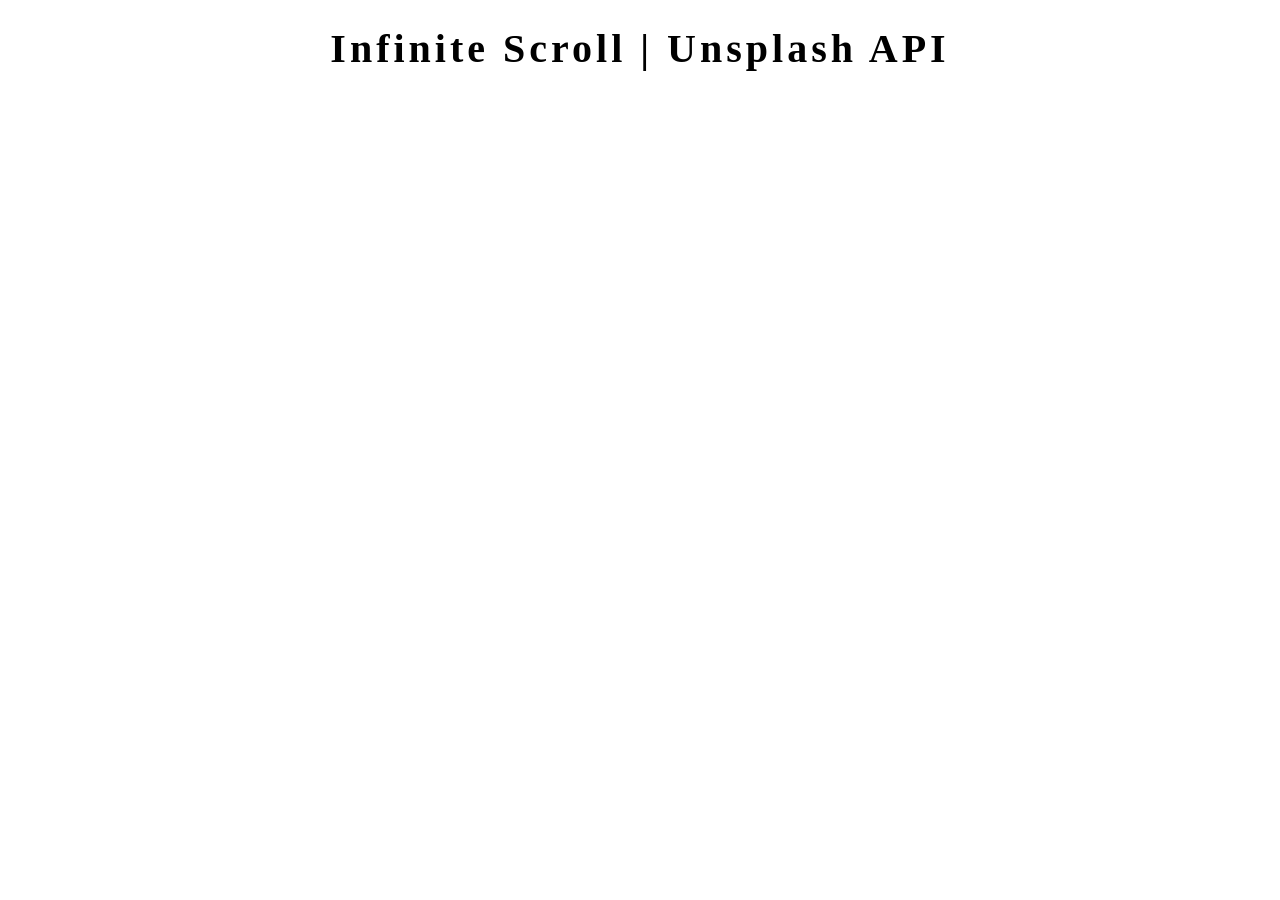
<file: API Infinite scroll/index.html>
<!DOCTYPE html>
<html lang="en">
<head>
    <meta charset="UTF-8">
    <meta name="viewport" content="width=device-width, initial-scale=1.0">
    <title>Infinite Scrolling</title>
    <link rel="stylesheet" href="style.css">
</head>
<body>
    <h1>Infinite Scroll | Unsplash API</h1>
    <div id="img-container" class="img-container"></div>
    <script src="script.js"></script>
</body>
</html>
</file>
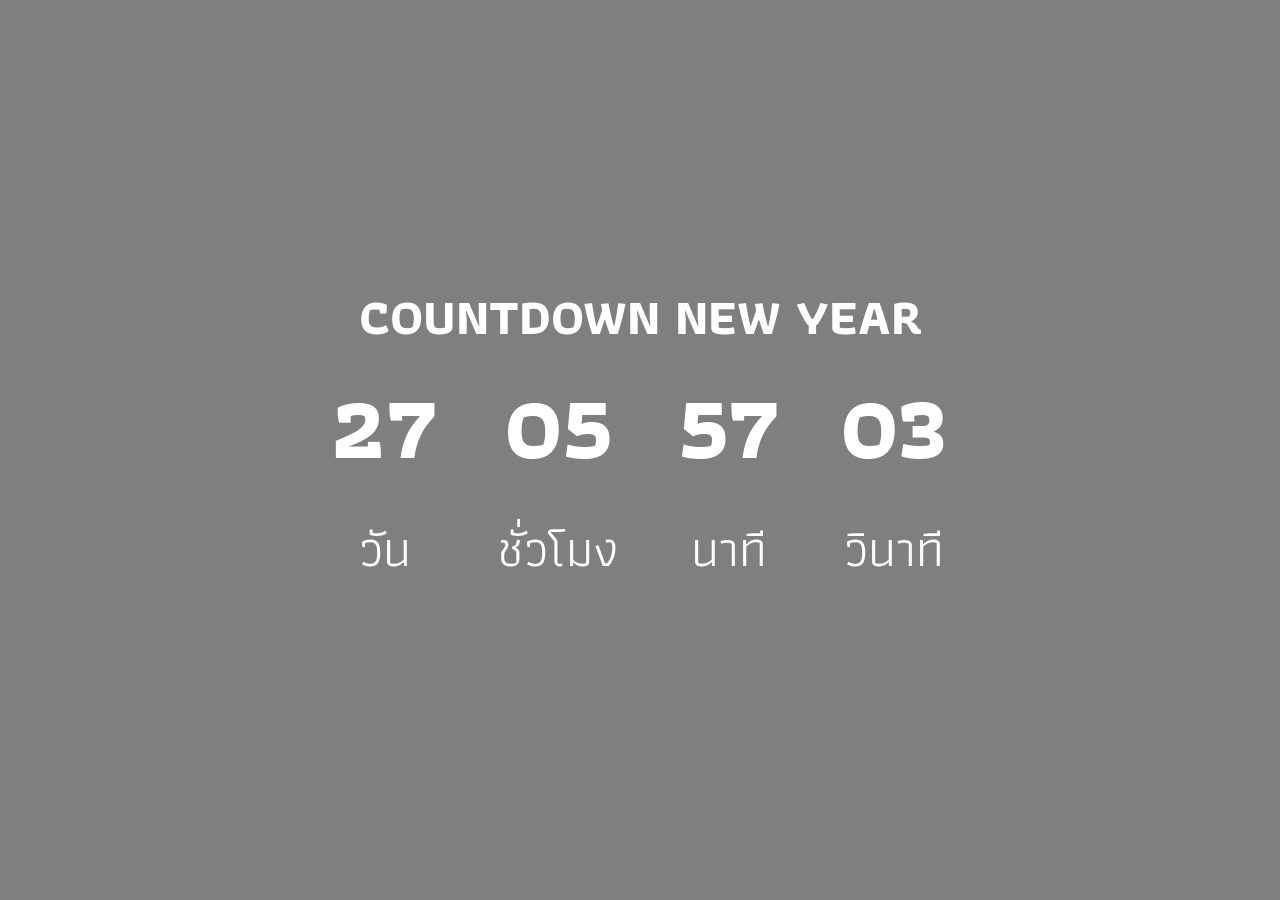
<file: CountDown ปีใหม่/index.html>
<!DOCTYPE html>
<html lang="en">
<head>
    <meta charset="UTF-8">
    <meta name="viewport" content="width=device-width, initial-scale=1.0">
    <title>COUNTDOWN 2027</title>
    <link rel="stylesheet" href="style.css">
</head>
<body>
        <h1>COUNTDOWN NEW YEAR  </h1>
        <div class="countdown" id="countdown">
            <div class="time">
                <h2 id="days">00</h2>
                <small>วัน</small>
            </div>
            <div class="time">
                <h2 id="hours">00</h2>
                <small>ชั่วโมง</small>
            </div>
            <div class="time">
                <h2 id="minutes">00</h2>
                <small>นาที</small>
            </div>
            <div class="time">
                <h2 id="seconds">00</h2>
                <small>วินาที</small>
            </div>
        </div>

    <script src="script.js"></script>
</body>
</html>
</file>
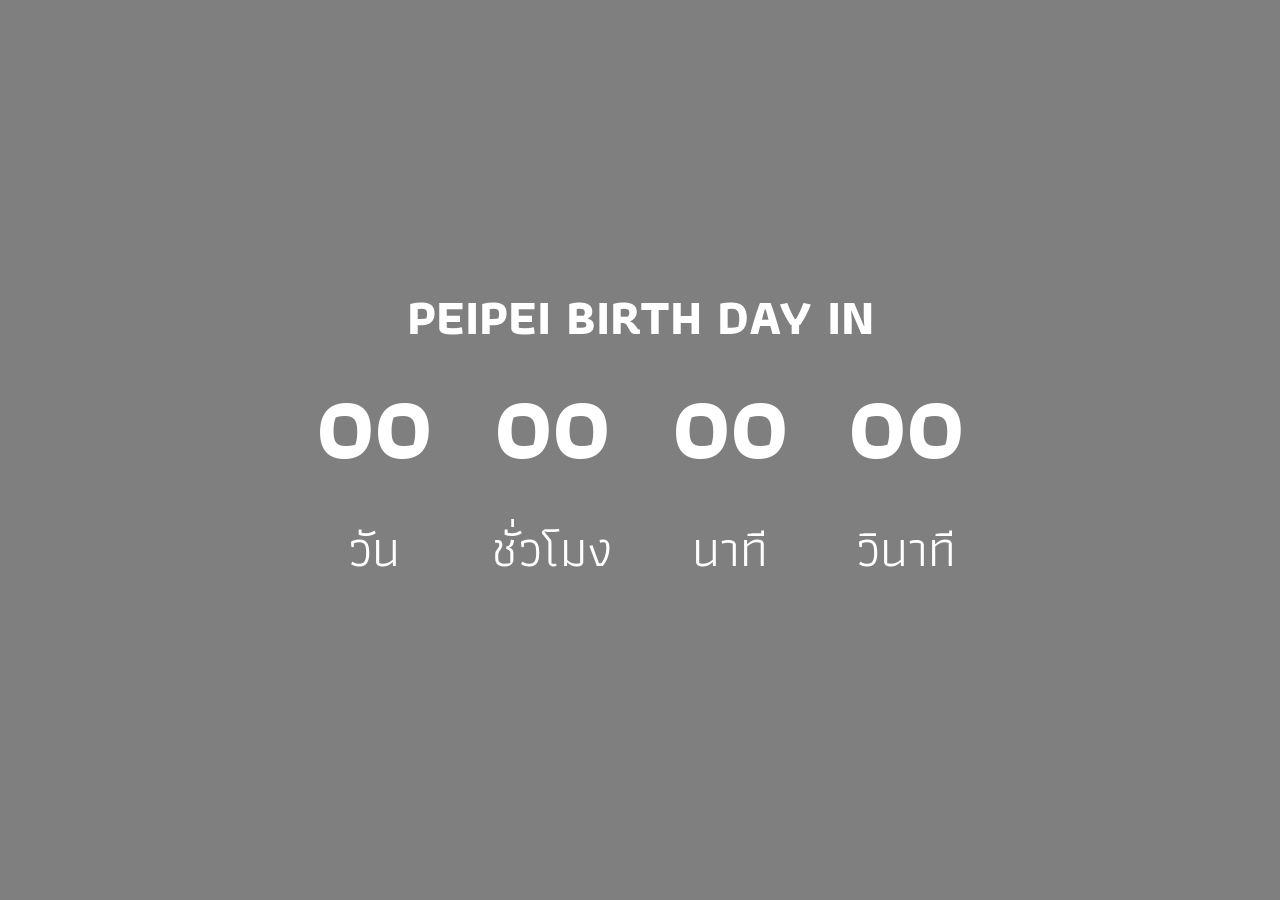
<file: Lightmode-Darkmode/index.html>
<!DOCTYPE html>
<html lang="en">
<head>
    <meta charset="UTF-8">
    <meta name="viewport" content="width=device-width, initial-scale=1.0">
    <title>COUNTDOWN 2027</title>
    <link rel="stylesheet" href="style.css">
</head>
<body>
        <h1>PEIPEI BIRTH DAY IN  </h1>
        <div class="countdown" id="countdown">
            <div class="time">
                <h2 id="days">00</h2>
                <small>วัน</small>
            </div>
            <div class="time">
                <h2 id="hours">00</h2>
                <small>ชั่วโมง</small>
            </div>
            <div class="time">
                <h2 id="minutes">00</h2>
                <small>นาที</small>
            </div>
            <div class="time">
                <h2 id="seconds">00</h2>
                <small>วินาที</small>
            </div>
        </div>

    <script src="script.js"></script>
</body>
</html>
</file>
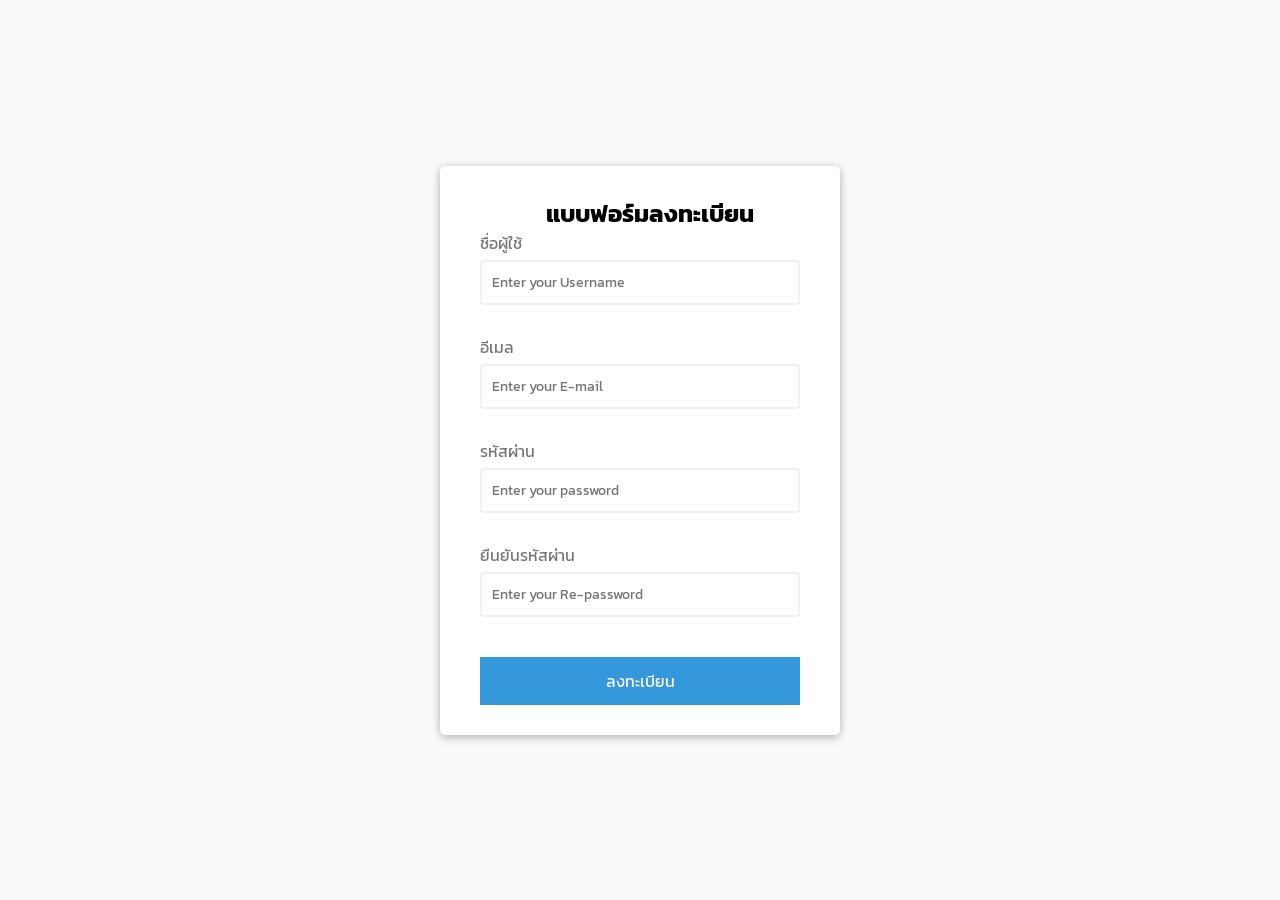
<file: ฟอร์มลงทะเบียน/index.html>
<!DOCTYPE html>
<html lang="en">
<head>
    <meta charset="UTF-8">
    <meta name="viewport" content="width=device-width, initial-scale=1.0">
    <title>Form Validation</title>
    <link rel="stylesheet" href="style.css">
</head>
<body>
    <div class="container">
        <form id="form" class="form">
            <h2>แบบฟอร์มลงทะเบียน</h2>
            <div class="form-control">
                <label for="username">ชื่อผู้ใช้</label>
                <input type="text "  id="username" placeholder="Enter your Username">
                <small>error message</small>
            </div>
            <div class="form-control">
                <label for="email">อีเมล</label>
                <input type="text" id="email" placeholder="Enter your E-mail">
                <small>error message</small>
            </div>
            <div class="form-control">
                <label for="password">รหัสผ่าน</label>
                <input type="password" id="password" placeholder="Enter your password">
                <small>error message</small>
            </div>
            <div class="form-control">
                <label for="password">ยืนยันรหัสผ่าน</label>
                <input type="password" id="re-password" placeholder="Enter your Re-password">
                <small>error message</small>
            </div>
            <button type="submit">ลงทะเบียน</button>
        </form>
    </div>

    <script src="script.js"></script>
</body>
</html>
</file>
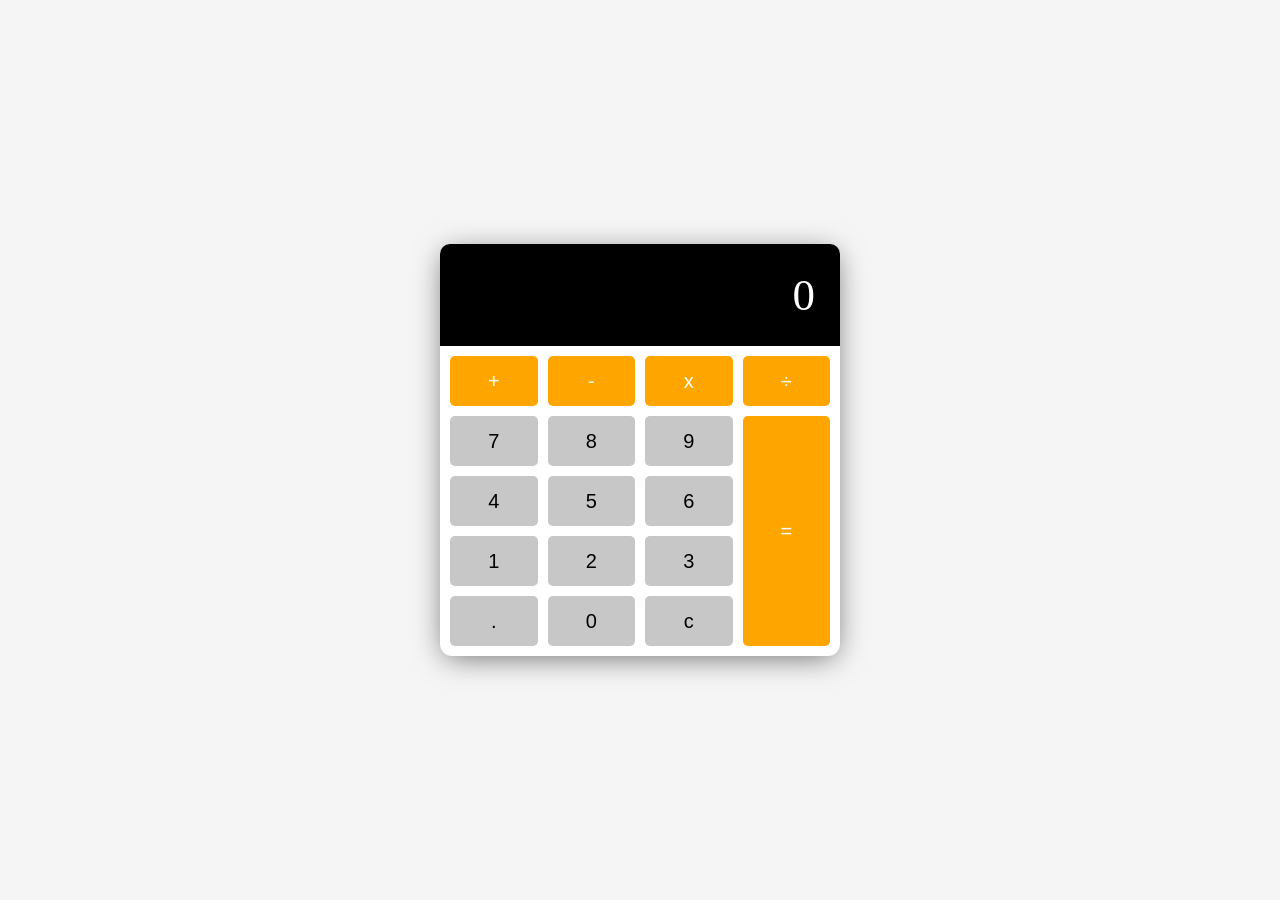
<file: เครื่องคิดเลข/index.html>
<!DOCTYPE html>
<html lang="en">
<head>
    <meta charset="UTF-8">
    <meta name="viewport" content="width=device-width, initial-scale=1.0">
    <title>เครื่องคิดเลข</title>
    <link rel="stylesheet" href="style.css">
</head>
<body>
    <div class="calculator">
        <div class="calculator-display">
            <h1>0</h1>
        </div>
        <div class="calculator-button">
            <button class="operator" value="+">+</button>
            <button class="operator" value="-">-</button>
            <button class="operator" value="*">x</button>
            <button class="operator" value="/">÷</button>
            <button value="7">7</button>
            <button value="8">8</button>
            <button value="9">9</button>
            <button value="4">4</button>
            <button value="5">5</button>
            <button value="6">6</button>
            <button value="1">1</button>
            <button value="2">2</button>
            <button value="3">3</button>
            <button value="." class="decimal">.</button>
            <button value="0">0</button>
            <button value="c" class="clear-btn" id="clear-btn">c</button>
            <button value="=" class="equal operator">=</button>
        </div>
    </div>

    <script src="script.js"></script>
</body>
</html>
</file>
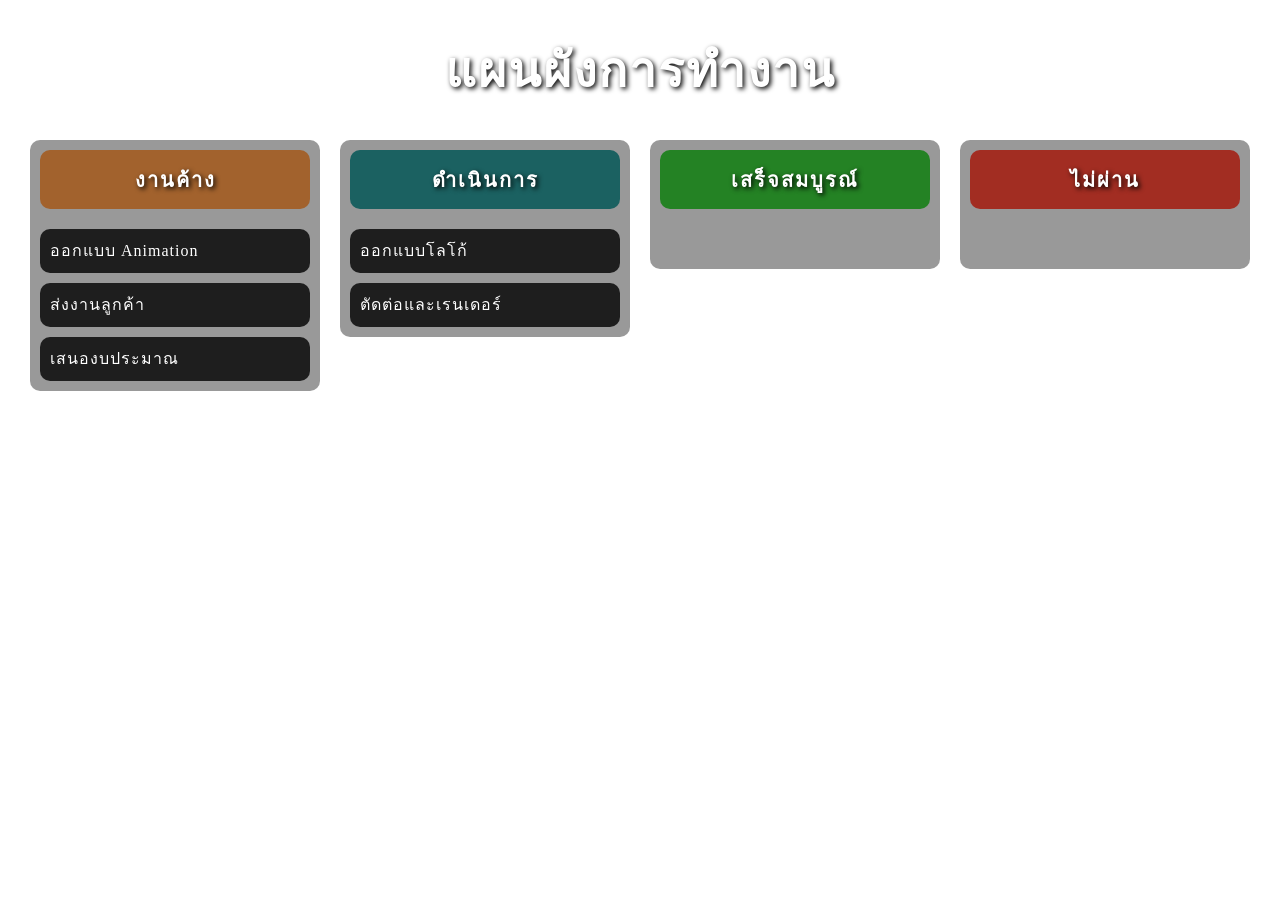
<file: แผนผังการทำงาน/index.html>
<!DOCTYPE html>
<html lang="en">
<head>
    <meta charset="UTF-8">
    <meta name="viewport" content="width=device-width, initial-scale=1.0">
    <title>Kanban Board</title>
    <link rel="stylesheet" href="style.css">
</head>
<body>
    <h1 class="main-title">แผนผังการทำงาน</h1>
    <div class="drag-container">
        <ul class="drag-list">
            <!-- category 1 -->
            <li class="drag-column backlog-column">
                <span class="header">
                    <h1>งานค้าง</h1>
                </span>
                <div class="custom-scroll" id="backlog-content">
                    <ul class="drag-item-list" id="backlog-list">
                        <li class="drag-item" draggable="true">ออกแบบ Animation</li>
                        <li class="drag-item" draggable="true">ส่งงานลูกค้า</li>
                        <li class="drag-item" draggable="true">เสนองบประมาณ</li>
                    </ul>
                </div>
            </li>
            <!-- category 2 -->
            <li class="drag-column progress-column">
                <span class="header">
                    <h1>ดำเนินการ</h1>
                </span>
                <div class="custom-scroll" id="progress-content">
                    <ul class="drag-item-list" id="backlog-list">
                        <li class="drag-item" draggable="true">ออกแบบโลโก้</li>
                        <li class="drag-item" draggable="true">ตัดต่อและเรนเดอร์</li>
                    </ul>
                </div>
            </li>
            <!-- category 3 -->
            <li class="drag-column complete-column">
                <span class="header">
                    <h1>เสร็จสมบูรณ์</h1>
                </span>
                <div class="custom-scroll" id="complete-content">
                    <ul class="drag-item-list" id="complete-list"></ul>
                </div>
            </li>

            <!-- category 3 -->
            <li class="drag-column reject-column">
                <span class="header">
                    <h1>ไม่ผ่าน</h1>
                </span>
                <div class="custom-scroll" id="reject-content">
                    <ul class="drag-item-list" id="reject-list"></ul>
                </div>
            </li>
        </ul>
    </div>
    <script src="script.js"></script>
</body>
</html>
</file>
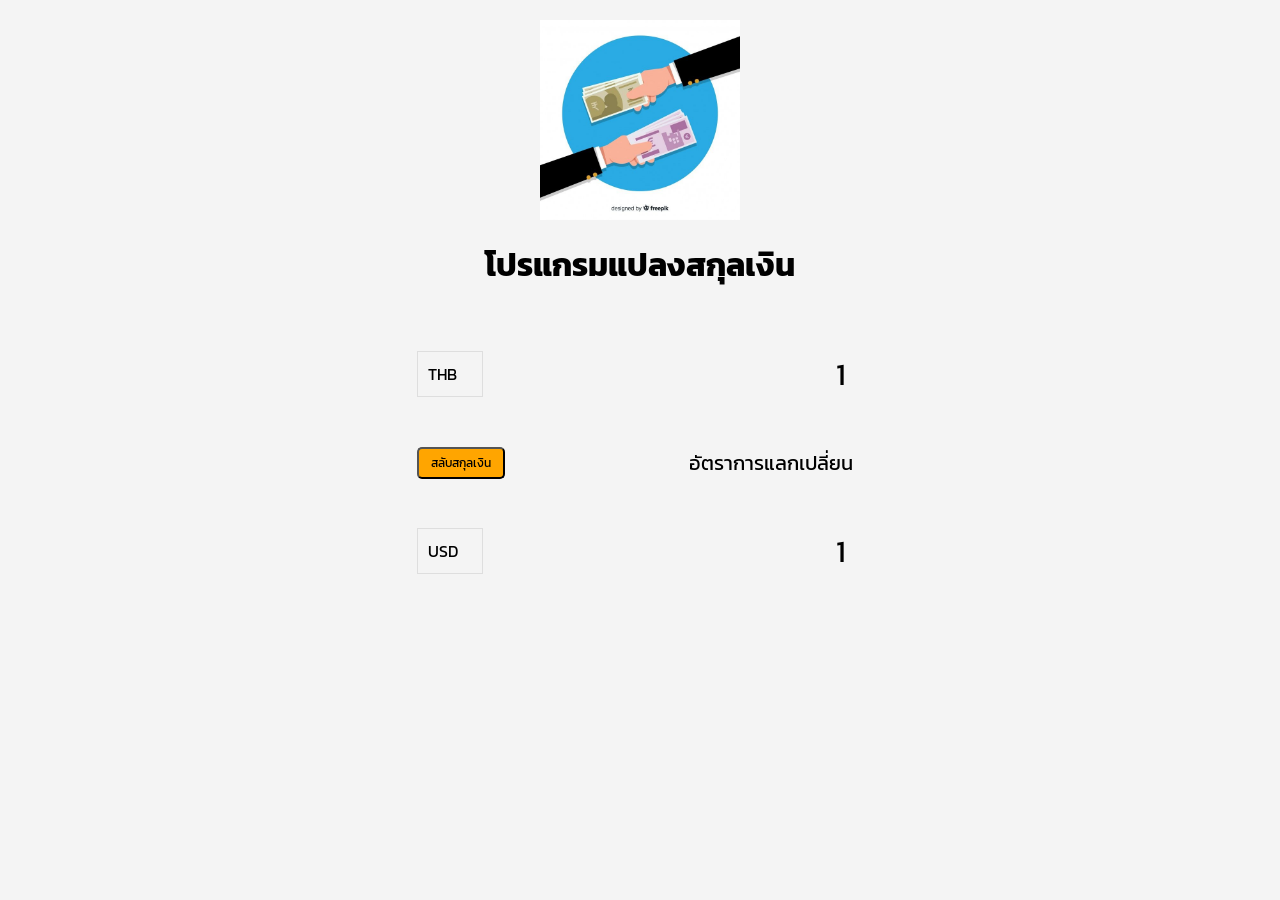
<file: โปรแกรมแปลงสกุลเงิน/index.html>
<!DOCTYPE html>
<html lang="en">
<head>
    <meta charset="UTF-8">
    <meta name="viewport" content="width=device-width, initial-scale=1.0">
    <title>Document</title>
    <link rel="stylesheet" href="style.css">
    
</head>
<body>
    
    <img src="img/money.jpg" alt="" class="money-img">
    <h1>โปรแกรมแปลงสกุลเงิน</h1>
    <div class="container">
        <div class="currency">
            <select name="" id="currency-one"> 
                <!-- ค่าvalueคือค่าที่ส่งให้โปรแกรมไปใช้งานได้ต่อ -->
                <option value="AED">AED</option> <!--option คือตัวเลือกเเต่ละค่า-->
                    <option value="ARS">ARS</option>
                    <option value="AUD">AUD</option>
                    <option value="BGN">BGN</option>
                    <option value="BRL">BRL</option>
                    <option value="BSD">BSD</option>
                    <option value="CAD">CAD</option>
                    <option value="CHF">CHF</option>
                    <option value="CLP">CLP</option>
                    <option value="CNY">CNY</option>
                    <option value="COP">COP</option>
                    <option value="CZK">CZK</option>
                    <option value="DKK">DKK</option>
                    <option value="DOP">DOP</option>
                    <option value="EGP">EGP</option>
                    <option value="EUR">EUR</option>
                    <option value="FJD">FJD</option>
                    <option value="GBP">GBP</option>
                    <option value="GTQ">GTQ</option>
                    <option value="HKD">HKD</option>
                    <option value="HRK">HRK</option>
                    <option value="HUF">HUF</option>
                    <option value="IDR">IDR</option>
                    <option value="ILS">ILS</option>
                    <option value="INR">INR</option>
                    <option value="ISK">ISK</option>
                    <option value="JPY">JPY</option>
                    <option value="KRW">KRW</option>
                    <option value="KZT">KZT</option>
                    <option value="MXN">MXN</option>
                    <option value="MYR">MYR</option>
                    <option value="NOK">NOK</option>
                    <option value="NZD">NZD</option>
                    <option value="PAB">PAB</option>
                    <option value="PEN">PEN</option>
                    <option value="PHP">PHP</option>
                    <option value="PKR">PKR</option>
                    <option value="PLN">PLN</option>
                    <option value="PYG">PYG</option>
                    <option value="RON">RON</option>
                    <option value="RUB">RUB</option>
                    <option value="SAR">SAR</option>
                    <option value="SEK">SEK</option>
                    <option value="SGD">SGD</option>
                    <option value="THB" selected>THB</option>
                    <option value="TRY">TRY</option>
                    <option value="TWD">TWD</option>
                    <option value="UAH">UAH</option>
                    <option value="USD">USD</option>
                    <option value="UYU">UYU</option>
                    <option value="VND">VND</option>
                    <option value="ZAR">ZAR</option>
            </select>
            <input type="number" name="" id="amount-one" value="1" min="0"> <!--การกำหนดtype เป็นตัวเลขสามารถใส่ค่าได้เเค่ตัวเลขเท่านั้น-->
        </div>
        <div class="swap-container">
            <button id="btn">สลับสกุลเงิน</button>
            <div class="rate" id="rate">อัตราการแลกเปลี่ยน</div>
        </div>
        <div class="currency">
            <select name="" id="currency-two">
                <option value="AED">AED</option> <!--option คือตัวเลือกเเต่ละค่า-->
                    <option value="ARS">ARS</option>
                    <option value="AUD">AUD</option>
                    <option value="BGN">BGN</option>
                    <option value="BRL">BRL</option>
                    <option value="BSD">BSD</option>
                    <option value="CAD">CAD</option>
                    <option value="CHF">CHF</option>
                    <option value="CLP">CLP</option>
                    <option value="CNY">CNY</option>
                    <option value="COP">COP</option>
                    <option value="CZK">CZK</option>
                    <option value="DKK">DKK</option>
                    <option value="DOP">DOP</option>
                    <option value="EGP">EGP</option>
                    <option value="EUR">EUR</option>
                    <option value="FJD">FJD</option>
                    <option value="GBP">GBP</option>
                    <option value="GTQ">GTQ</option>
                    <option value="HKD">HKD</option>
                    <option value="HRK">HRK</option>
                    <option value="HUF">HUF</option>
                    <option value="IDR">IDR</option>
                    <option value="ILS">ILS</option>
                    <option value="INR">INR</option>
                    <option value="ISK">ISK</option>
                    <option value="JPY">JPY</option>
                    <option value="KRW">KRW</option>
                    <option value="KZT">KZT</option>
                    <option value="MXN">MXN</option>
                    <option value="MYR">MYR</option>
                    <option value="NOK">NOK</option>
                    <option value="NZD">NZD</option>
                    <option value="PAB">PAB</option>
                    <option value="PEN">PEN</option>
                    <option value="PHP">PHP</option>
                    <option value="PKR">PKR</option>
                    <option value="PLN">PLN</option>
                    <option value="PYG">PYG</option>
                    <option value="RON">RON</option>
                    <option value="RUB">RUB</option>
                    <option value="SAR">SAR</option>
                    <option value="SEK">SEK</option>
                    <option value="SGD">SGD</option>
                    <option value="THB">THB</option>
                    <option value="TRY">TRY</option>
                    <option value="TWD">TWD</option>
                    <option value="UAH">UAH</option>
                    <option value="USD" selected>USD</option>
                    <option value="UYU">UYU</option>
                    <option value="VND">VND</option>
                    <option value="ZAR">ZAR</option>

            </select>
            <input type="number" name="" id="amount-two" value="1">
        </div>
    </div>
    <script src="script.js"></script>
</body>
</html>
</file>
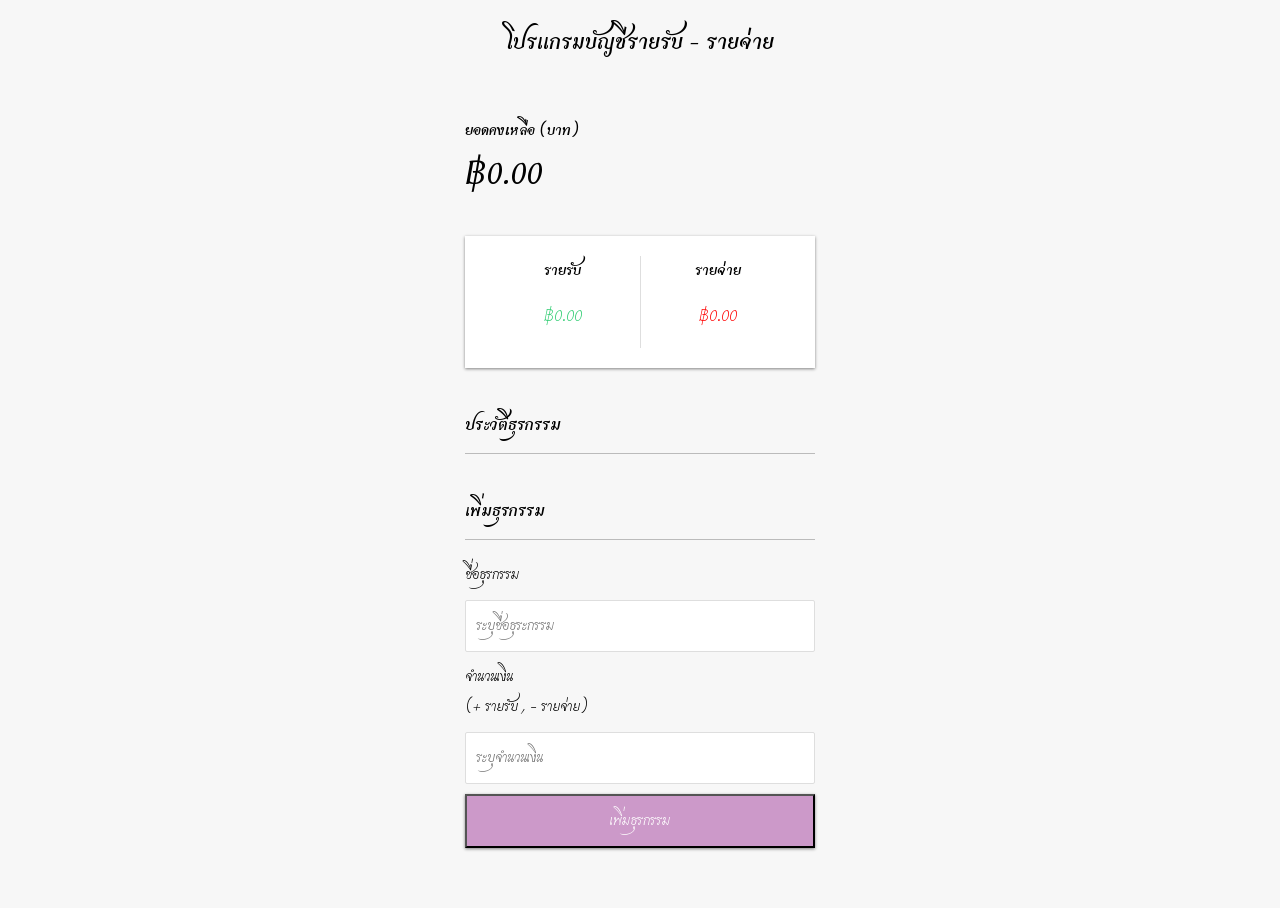
<file: โปรแกรมแสดงรายรับรายจ่าย/index.html>
<!DOCTYPE html>
<html lang="en">
<head>
    <meta charset="UTF-8">
    <meta name="viewport" content="width=device-width, initial-scale=1.0">
    <title>โปรแกรมบัญชีรายรับ - รายจ่าย</title>
    <link rel="stylesheet" href="style.css">
</head>
<body>
    <h2>โปรแกรมบัญชีรายรับ - รายจ่าย</h2>
    <div class="container">
        <h4>ยอดคงเหลือ (บาท)</h4>
        <h1 id="balance">฿0.00</h1>
        <div class="income-expense-container">
            <div>
                <h4>รายรับ</h4>
                <p id="money-plus" class="money plus">฿5000</p>
            </div>
            <div>
                <h4>รายจ่าย</h4>
                <p id="money-minus" class="money minus">฿200</p>
            </div>
        </div>
        <h3>ประวัติธุรกรรม</h3>
        <ul id="list" class="list"></ul>
        <h3>เพิ่มธุรกรรม</h3>
        <form id="form">
            <div class="form-control">
                <label for="text">ชื่อธุรกรรม</label> <!--คือการกำกับว่าช่องกรอกข้อมูลนั้นคืออะไร-->
                <input type="text" name="" id="text" placeholder="ระบุชื่อธุระกรรม">
            </div>
            <div class="form-control">
                <label for="amount">จำนวนเงิน <br>
                (+ รายรับ , - รายจ่าย)
                </label> <!--labelคือการกำกับว่าช่องกรอกข้อมูลนั้นคืออะไร-->
                <input type="number" name="" id="amount" placeholder="ระบุจำนวนเงิน">
            </div>
            <button class="btn">เพิ่มธุรกรรม</button>
        </form>
    </div>
    <script src="script.js"></script>
</body>
</html>
</file>
<file: API Infinite scroll/style.css>
html{
    box-sizing: border-box;
}
body{
    margin: 0;
}
h1{
    text-align: center;
    margin-top: 25px;
    margin-bottom: 15px;
    font-size: 40px;
    letter-spacing: 4px;
}
.img-container{
    margin: 10px 20%;
}
.img-container img{
    width: 100%;
    margin-top:5px;
}
@media screen and (max-width:600px){
    h1{
        font-size: 20px;
    }
    .img-container{
        margin:10px;
    }
}
</file>
<file: CountDown ปีใหม่/style.css>
@import url('https://fonts.googleapis.com/css2?family=Athiti:wght@200;300;400;500;600;700&family=Charmonman:wght@400;700&family=Itim&family=Kanit&family=Mali:ital,wght@0,200;0,300;0,400;0,500;0,600;0,700;1,200;1,300;1,400;1,500;1,600;1,700&family=Mitr:wght@200;300;400;500;600;700&display=swap');

*{
    font-family: "Athiti", sans-serif;
    box-sizing: border-box;
    
}

body{
    
    background-image: url(https://cdn.pixabay.com/photo/2015/08/07/15/47/fireworks-879461_1280.jpg);
    background-repeat: no-repeat;
    background-size: cover;
    background-position: center center;
    border: 10px solid white;
    height: 100vh;
    display: flex;
    margin: 0;
    color: #fff;
    overflow: hidden;
    flex-direction: column;
    text-align: center;
    align-items: center;
    justify-content: center;
    min-height: 100vh;
}

body::after{
    content: "";
    position: absolute;
    top: 0;
    left: 0;
    width: 100%;
    height: 100%;
    background-color: rgba(0,0,0,0.5);
}

body *{
    z-index: 1;
}

h1{
    font-size: 50px;
    margin: -80px 0 40px;
}
.countdown{
    display: flex;
     transform: scale(2);
}

.time{
    font-size: 30px;
    display: flex;
    flex-direction: column;
    align-items: center;
    justify-content: center;
    margin: 15px;
}

.time h2{
    margin: 0 0 5px;
}

@media(max-width:500px){
     h1{
        font-size:35px;
    }
    .time{
        margin:5px;
    }
    .time h2{
        font-size:12px;
        margin:0;
    }
    .time small{
        font-size: 10px;
    }
}
</file>
<file: Lightmode-Darkmode/style.css>
@import url('https://fonts.googleapis.com/css2?family=Athiti:wght@200;300;400;500;600;700&family=Charmonman:wght@400;700&family=Itim&family=Kanit&family=Mali:ital,wght@0,200;0,300;0,400;0,500;0,600;0,700;1,200;1,300;1,400;1,500;1,600;1,700&family=Mitr:wght@200;300;400;500;600;700&display=swap');

*{
    font-family: "Athiti", sans-serif;
    box-sizing: border-box;
    
}

body{
    
    background-image: url(https://cdn.pixabay.com/photo/2015/08/07/15/47/fireworks-879461_1280.jpg);
    background-repeat: no-repeat;
    background-size: cover;
    background-position: center center;
    border: 10px solid white;
    height: 100vh;
    display: flex;
    margin: 0;
    color: #fff;
    overflow: hidden;
    flex-direction: column;
    text-align: center;
    align-items: center;
    justify-content: center;
    min-height: 100vh;
}

body::after{
    content: "";
    position: absolute;
    top: 0;
    left: 0;
    width: 100%;
    height: 100%;
    background-color: rgba(0,0,0,0.5);
}

body *{
    z-index: 1;
}

h1{
    font-size: 50px;
    margin: -80px 0 40px;
}
.countdown{
    display: flex;
     transform: scale(2);
}

.time{
    font-size: 30px;
    display: flex;
    flex-direction: column;
    align-items: center;
    justify-content: center;
    margin: 15px;
}

.time h2{
    margin: 0 0 5px;
}

@media(max-width:500px){
     h1{
        font-size:35px;
    }
    .time{
        margin:5px;
    }
    .time h2{
        font-size:12px;
        margin:0;
    }
    .time small{
        font-size: 10px;
    }
}
</file>
<file: ฟอร์มลงทะเบียน/style.css>
@import url('https://fonts.googleapis.com/css2?family=Kanit&display=swap');

*{
    font-family: 'Kanit', sans-serif;
    box-sizing: border-box;
}
body{
    background-color: #fafafa;
    display: flex;
    align-items: center;
    justify-content: center;
    min-height: 100vh;
    margin: 0;
}
.container{
    background-color: #fff;
    border-radius: 5px;
    box-shadow: 0 2px 10px rgba(0, 0, 0, 0.3);
    width: 400px;
}
.form{
    padding: 30px 40px;
}
h2{
    text-align: center;
    margin:0 0 0 20px;
}
.form-control{
    position: relative;
    margin-bottom: 10px;
    padding-bottom: 20px;
}
.form-control label{
    color:#777;
    display: block;
    margin-bottom: 5px;
}
.form-control input{
    border:2px solid #f0f0f0;
    border-radius: 4px;
    display: block;
    width: 100%;
    padding: 10px;
    font-size:14px;
}
.form-control input:focus{
    outline: 0;
    border-color: #777;
}
.form-control.error input{
    border-color:red;
}
.form-control.success input{
    border-color:green;
}
.form-control small{
    color:red;
    position: absolute;
    bottom:0;
    left:0;
    visibility: hidden;
}
.form-control.error small{
    visibility: visible;
}
.form button{
    cursor: pointer;
    background-color: #3498db;
    color:#fff;
    border:2px solid #3498db;
    margin-top:20px;
    width: 100%;
    display: block;
    font-size: 16px;
    padding: 10px;
}
</file>
<file: เครื่องคิดเลข/style.css>
html{
    box-sizing: border-box;
}

body{
    margin: 0;
    min-height: 100vh;
    display: flex;
    align-items: center;
    justify-content: center;
    background-color: whitesmoke;
}

.calculator{
    background-color: white;
    width: 400px;
    border-radius: 12px;
    box-shadow: 0 5px 30px -5px rgba(0, 0, 0, 0.6);
}
.calculator-display{
    background-color: black;
    color: white;
    display: flex;
    align-items: center;
    justify-content: flex-end;
    border-radius: 10px 10px 0 0;
}

.calculator-display h1{
    margin: 0;
    font-size: 45px;
    padding: 25px;
    font-weight: 100;
    overflow-x: auto;
}
.calculator-button{
    display: grid;
    grid-template-columns: repeat(4,1fr);
    grid-gap: 10px;
    padding: 10px;
}

.equal{
    grid-column: -2;
    grid-row: 2/span 4;
}
button{
    min-height: 50px;
    font-size: 20px;
    font-weight: 100;
    border: none;
    border-radius: 5px;
    cursor: pointer;
    outline: none;
    background-color: rgb(199, 199, 199);
}
button:hover{
    filter: brightness(110%);
}
button:active{
    transform: translateY(1px);
}
.operator{
    background-color: orange;
    color: white;
}
@media screen and (max-width:600px){
    .calculator{
        width: 95%;
    }
}
</file>
<file: แผนผังการทำงาน/style.css>
:root{
    --category-1:#a2622d;
    --category-2:#1b6161;
    --category-3:#248224;
    --category-4:#a22d22;
}

html{
    box-sizing: border-box;
}

body{
    margin:0;
    background-image: url('https://cdn.pixabay.com/photo/2016/03/26/13/09/notebook-1280538_960_720.jpg');
    background-size: cover;
    background-position: 50% 60%;
    background-attachment: fixed;
    color: white;
    overflow-y: hidden;
}
h1{
    letter-spacing: 2px;
    text-shadow: 2px 2px 5px black;
}
.main-title{
    text-align: center;
    font-size: 3rem;
}
ul{
    list-style-type: none;
    margin: 0;
    padding: 0;
    overflow: hidden;
}
.drag-container{
    margin:20px;
}
.drag-list{
    display: flex;
    align-items: flex-start;
}
.drag-column{
    flex:1;
    margin:0 10px;
    position: relative;
    background-color: rgba(0, 0, 0, 0.4);
    border-radius: 10px;
    overflow-x: hidden;
}
.header{
    display: flex;
    justify-content: center;
    margin:10px;
    border-radius: 10px;
}
.header h1{
    font-size: 1.25rem;
}
.backlog-column .header{
    background-color: var(--category-1);
}
.progress-column .header{
    background-color: var(--category-2);
}
.complete-column .header{
    background-color: var(--category-3);
}
.reject-column .header{
    background-color: var(--category-4);
}
.custom-scroll{
    overflow-y: auto;
    max-height: 52vh;
}
.drag-item-list{
    min-height: 50px;
}
.drag-item{
    margin:10px;
    padding: 10px;
    height: fit-content;
    background-color: rgba(0, 0, 0, 0.8);
    border-radius: 10px;
    line-height: 1.5rem;
    letter-spacing: 1px;
    cursor: pointer;
}
</file>
<file: โปรแกรมแปลงสกุลเงิน/style.css>
@import url('https://fonts.googleapis.com/css2?family=IBM+Plex+Sans+Thai:wght@100;200;300;400;500;600;700&family=Itim&family=Kanit:ital,wght@0,100;0,200;0,300;0,400;0,500;0,600;0,700;0,800;0,900;1,100;1,200;1,300;1,400;1,500;1,600;1,700;1,800;1,900&family=Mitr:wght@200;300;400;500;600;700&display=swap');
*{
    box-sizing: border-box; /*การกำหนดขอบเขตเพื่อให้layoutไม่เพี้ยน*/
    font-family: "Kanit", sans-serif; /*การนำfontเข้ามาต้องกำหนดfont-familyทุกครั้ง*/
}

body{
    background-color: #f4f4f4;
    display: flex; /*การจัดระเบียบในพื้นที่อัตโนมัติ*/
    flex-direction: column;
    align-items: center; /*จัดกลางเเนวตั้ง*/
    justify-content: content; /*จัดกลางเเนวนอน*/
    height: 100vh; /*ขนาดเท่ากับหน้าจอที่แสดงผลพอดีเปีะ*/
    margin: 0; /*การจัดเนื้อหาให้ดูเต็มจอไม่มีขอบ*/
    padding: 20px;
}
#btn{
    background-color: orange;
    cursor: pointer;
    border-radius: 5px;
    font-size:12px;
    padding: 5px 12px;
}
.money-img{
    width: 200px;
}
.currency{
    padding: 40px 0;
    display: flex;
    align-items: center;
    justify-content: space-between;
}
.currency select{
    padding: 10px 20px 10px 10px;
    border: 1px solid #dedede;
    font-size: 16px;
    background: transparent; /*transparent พื้นหลังโปร่ง*/
    appearance:none;
}

.currency input{
    border: 0;
    background: transparent;
    font-size: 30px;
    text-align: right;
    appearance:none;
}
.swap-container{
    display: flex;
    align-items: center;
    justify-content: space-between;
}
.rate{
    font-size: 20px;
    padding: 10px;
}

select.focus,input:focus,button:focus{
    outline:0;
}
</file>
<file: โปรแกรมแสดงรายรับรายจ่าย/style.css>
@import url('https://fonts.googleapis.com/css2?family=Charmonman:wght@400;700&family=Itim&family=Kanit&family=Mali:ital,wght@0,200;0,300;0,400;0,500;0,600;0,700;1,200;1,300;1,400;1,500;1,600;1,700&family=Mitr:wght@200;300;400;500;600;700&display=swap');*{
    font-family: "Charmonman", cursive;
    box-sizing: border-box ;
}
body{
    background-color: #f7f7f7;
    display: flex;
    flex-direction: column; /*การนำelementมาเรียงต่อกันเป็นแนวตั้ง*/
    align-items: center;
    justify-content: center;
    min-height: 100vh; /*ความสูงขั้นต่ำที่ทำให้ขนาดเต็มจอพอดี*/
    margin: 0; 
}

:root{ /*root คือการสร้างตัวแปรเอาไว้ เวลาอยากนำไปใช้งานก็สามารถเรียกใช้ได้เลย*/
    --box-shadow:0 1px 3px rgb(128,128,128)
}

.container{
    margin: 30px auto;
    width: 350px;
}
h1{
    letter-spacing: 1px; /*letter-spacing คือระยะห่างระหว่าตัวอักษร*/
    margin: 0;
}
h3{
    border-bottom: 1px solid #bbb;
    padding-bottom: 10px;
    margin: 40px 0 10px;
}
h4{
    margin: 0;
}
.income-expense-container{
    display: flex; 
    justify-content: space-between;
    background-color: #fff;
    box-shadow: var(--box-shadow);
    padding: 20px;
    margin:30px 0 ;
}
.income-expense-container>div{ 
    flex:1; /*การแบ่งส่วนในboxเท่าๆกัน*/
    text-align: center;
}
.income-expense-container>div:first-of-type{  /*>div:first-of-type เข้าไปในelementของกล่องแรก*/
    border-right:1px solid #dedede;
}

.money.plus{
    color:#2ecc71;
}
.money.minus{
    color: red;
}
label{
    display: inline-block;
    margin: 10px 0;
}
input[type="text"],input[type="number"]{
    border: 1px solid #dedede;
    display: block;
    border-radius: 2px;
    font-size: 16px;
    padding: 10px;
    width: 100%;
}
.btn{
    background-color: #CC99C9 ;
    cursor: pointer;
    color: white;
    box-shadow: var(--box-shadow);
    display: block;
    margin: 10px 0 30px;
    padding: 10px;
    font-size: 16px;
    width: 100%;
}
.list{
    list-style-type: none;
    padding: 0;
    margin-bottom:40px ;
}
.list li{
    background-color: white;
    box-shadow: var(--box-shadow);
    color: #333;
    display: flex;
    justify-content: space-between;
    position: relative;
    padding: 10px;
    margin: 10px 0;
}
.list li.plus{
    border-right: 5px solid #2ecc71;
}
.list li.minus{
    border-right: 5px solid red;
}
.delete-btn{
    cursor: pointer;
    background-color: red;
    color:#fff;
    border: 0;
    font-size: 20px;
    line-height: 20px;
    padding: 2px 5px;
    position: absolute; /*elementจะลอยตัว*/
    top: 50%;
    left: 0;
    transform: translate(-100%,-50%); /*เคลื่อนวัตถุโดยอิงจากขนาดตัวมันเอง*/
    opacity: 0;
    transition:opacity 0.3 ease;
}
.list li:hover .delete-btn{
    opacity: 1;
}
.btn:focus,.delete-btn:focus{
    outline: 0;
}
</file>
